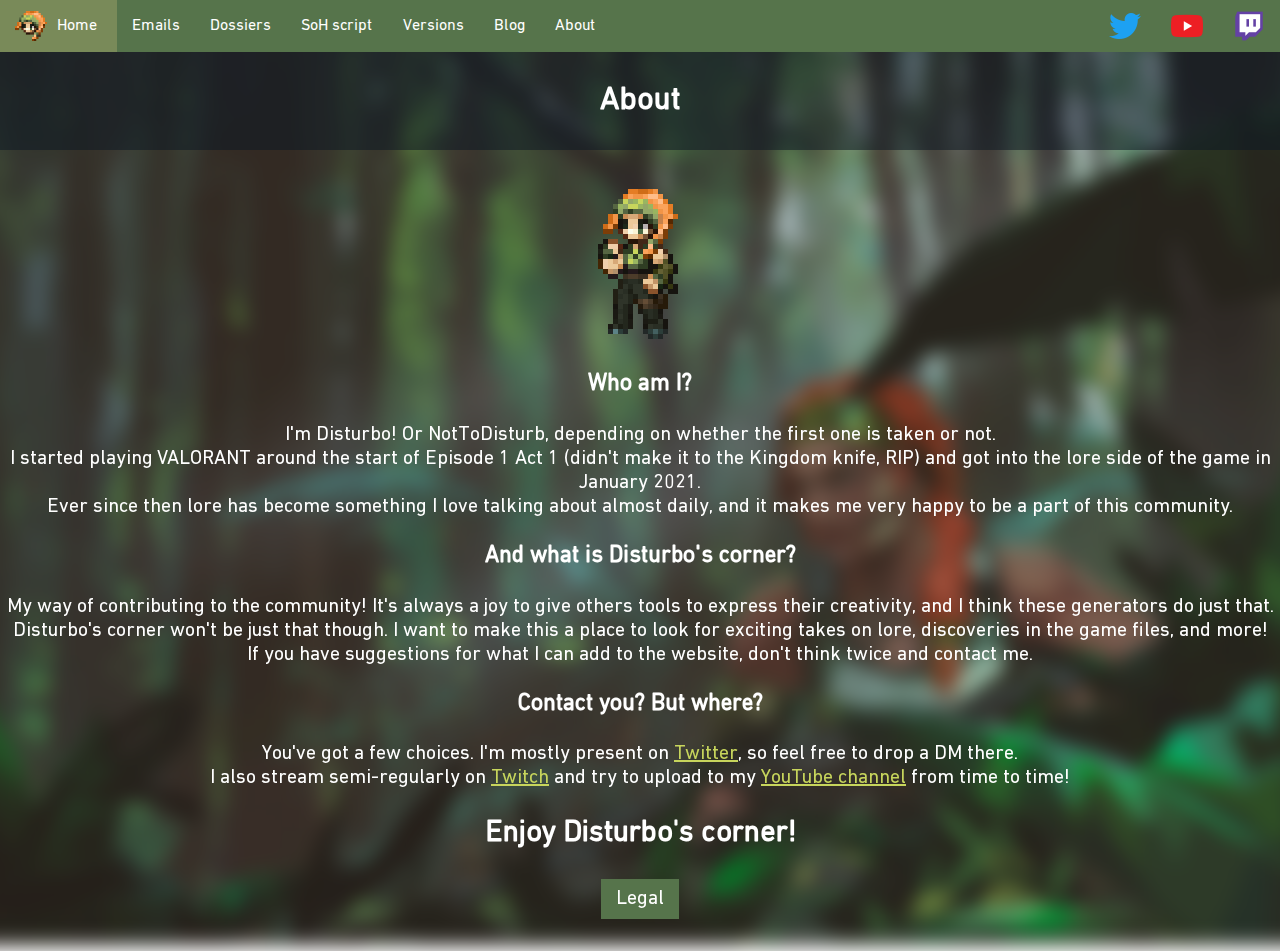
<file: about.html>
<!DOCTYPE html>
<html lang="en">
<head>
    <title>About | Disturbo's corner</title>
    <meta charset="UTF-8">
    <meta name="viewport" content="width=device-width, initial-scale=1">
    <link rel="stylesheet" href="styles.css">
    <link rel="icon" href="assets/icons/icon.png">
    <script async src="https://www.googletagmanager.com/gtag/js?id=G-P4P5HCX3GM"></script>
    <script>
        window.dataLayer = window.dataLayer || [];
        function gtag(){dataLayer.push(arguments);}
        gtag('js', new Date());
        gtag('config', 'G-P4P5HCX3GM');
    </script>
    <script async src="https://pagead2.googlesyndication.com/pagead/js/adsbygoogle.js?client=ca-pub-8952572710252215"
            crossorigin="anonymous"></script>
    <script type="text/javascript" src="scripts/FileSaver.js"></script>
    <script type="text/javascript" src="scripts/ModuleLoader.js"></script>
    <meta http-equiv="content-language" content="en">
    <meta property="og:image" content="assets/icons/icon.png">
    <meta name="theme-color" content="#56744b">
    <meta author="Disturbo">
</head>
<body onload="loaded(true, false)">
    <div class="content main" style="font-family: DINNext-Regular">
        <div id="navbar"></div>
        <div id="page-content">
            <center>
                <div style="margin-bottom: 30px; background-color:#0f192390">
                    <h1 style="padding:30px 0px 30px 0px; margin:0px">About</h1>
                </div>
                <div style="font-size: 20px">
                    <img src="assets/disturbo.png">
                    <h3>Who am I?</h3>
                    <div>I'm Disturbo! Or NotToDisturb, depending on whether the first one is taken or not. </div>
                    <div>I started playing VALORANT around the start of Episode 1 Act 1 (didn't make it to the Kingdom knife, RIP) and got into the lore side of the game in January 2021.</div>
                    <div>Ever since then lore has become something I love talking about almost daily, and it makes me very happy to be a part of this community.</div>
                    <h3>And what is Disturbo's corner?</h3>
                    <div>My way of contributing to the community! It's always a joy to give others tools to express their creativity, and I think these generators do just that.</div>
                    <div>Disturbo's corner won't be just that though. I want to make this a place to look for exciting takes on lore, discoveries in the game files, and more!</div>
                    <div>If you have suggestions for what I can add to the website, don't think twice and contact me.</div>
                    <h3>Contact you? But where?</h3>
                    <div>You've got a few choices. I'm mostly present on <a href="https://twitter.com/NotToDisturb">Twitter</a>, so feel free to drop a DM there.</div>
                    <div>I also stream semi-regularly on <a href="https://twitch.tv/NotToDisturb">Twitch</a> and try to upload to my <a href="https://www.youtube.com/c/NotToDisturb">YouTube channel</a> from time to time!</div>
                    <h2>Enjoy Disturbo's corner!</h2>
                    <div style="padding:10px 0px 40px 0px"><a class="stylized-button" href="/legal">Legal</a></div>
                </div>
            </center>
        </div>
    </div>
    <script type="text/javascript" src="scripts/GenericPage.js"></script>
</body>
</html>
</file>
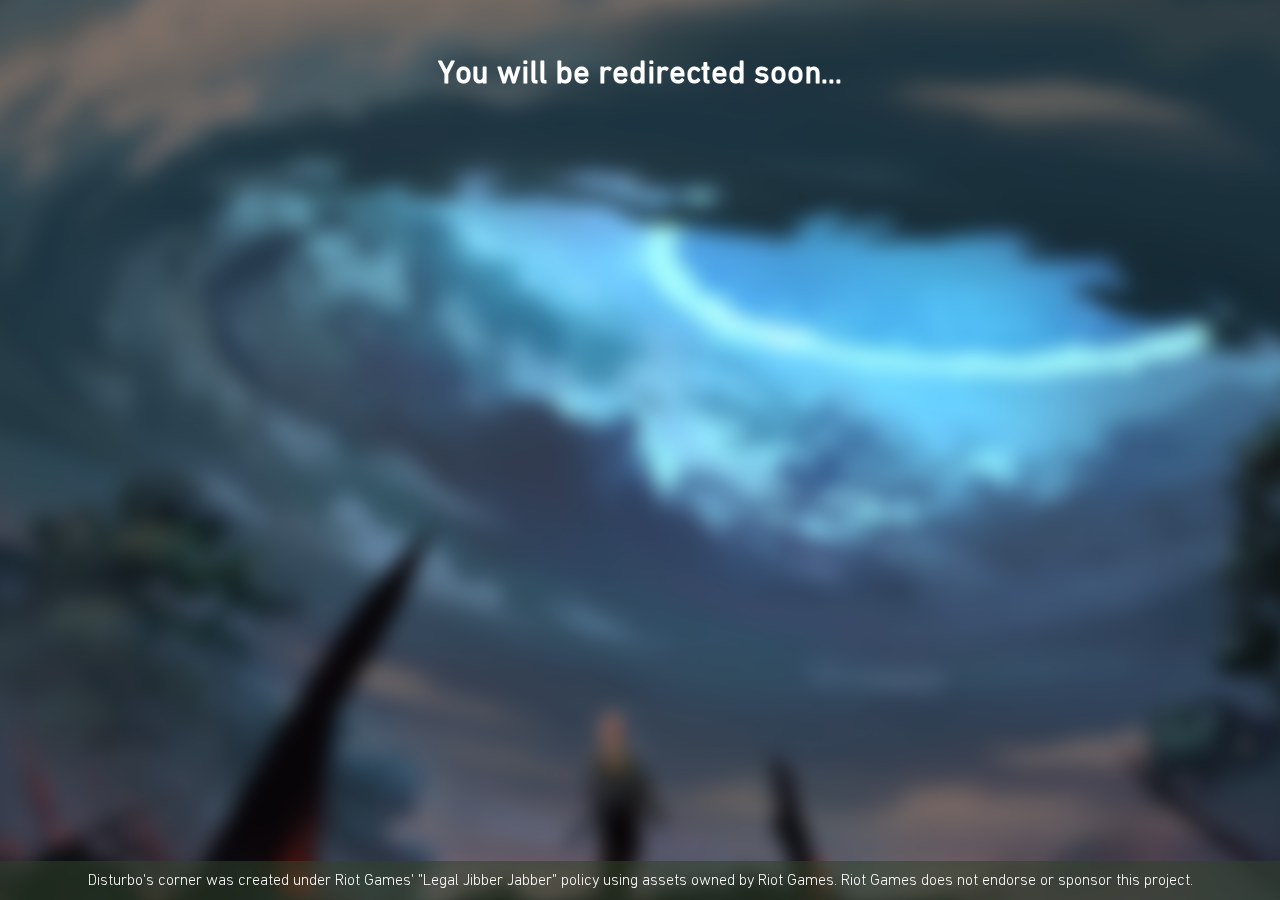
<file: backgrounds.html>
<!DOCTYPE html>
<html>
<head>
    <title>Google Drive redirect | Disturbo's corner</title>
    <meta charset="UTF-8">
    <meta name="viewport" content="width=device-width, initial-scale=1">
    <link rel="stylesheet" href="styles.css">
    <link rel="icon" href="assets/icon.png">
    <script async src="https://www.googletagmanager.com/gtag/js?id=G-P4P5HCX3GM"></script>
    <script>
        window.dataLayer = window.dataLayer || [];
        function gtag(){dataLayer.push(arguments);}
        gtag('js', new Date());
        gtag('config', 'G-P4P5HCX3GM');
    </script>
    <script async src="https://pagead2.googlesyndication.com/pagead/js/adsbygoogle.js?client=ca-pub-8952572710252215"
            crossorigin="anonymous"></script>
    <script type="text/javascript" src="scripts/ModuleLoader.js"></script>
    <meta name="robots" content="noindex, nofollow" />
    <meta http-equiv="refresh" content="3; url='https://drive.google.com/drive/folders/1vbJTIdm4xIvczhY_cAHFTQpb4RfpKEfC?usp=sharing'" />
</head>
<body onload="loaded(false, true)">
    <div class="content error" style="font-family: DINNext-Regular">
        <div id="page-content">
            <center>
                <h1 style="padding-top:35px">You will be redirected soon...</h1>
            </center>
        </div>
        <div id="footer"></div>
    </div>
    <script type="text/javascript" src="scripts/GenericPage.js"></script>
<body>
</html>
</file>
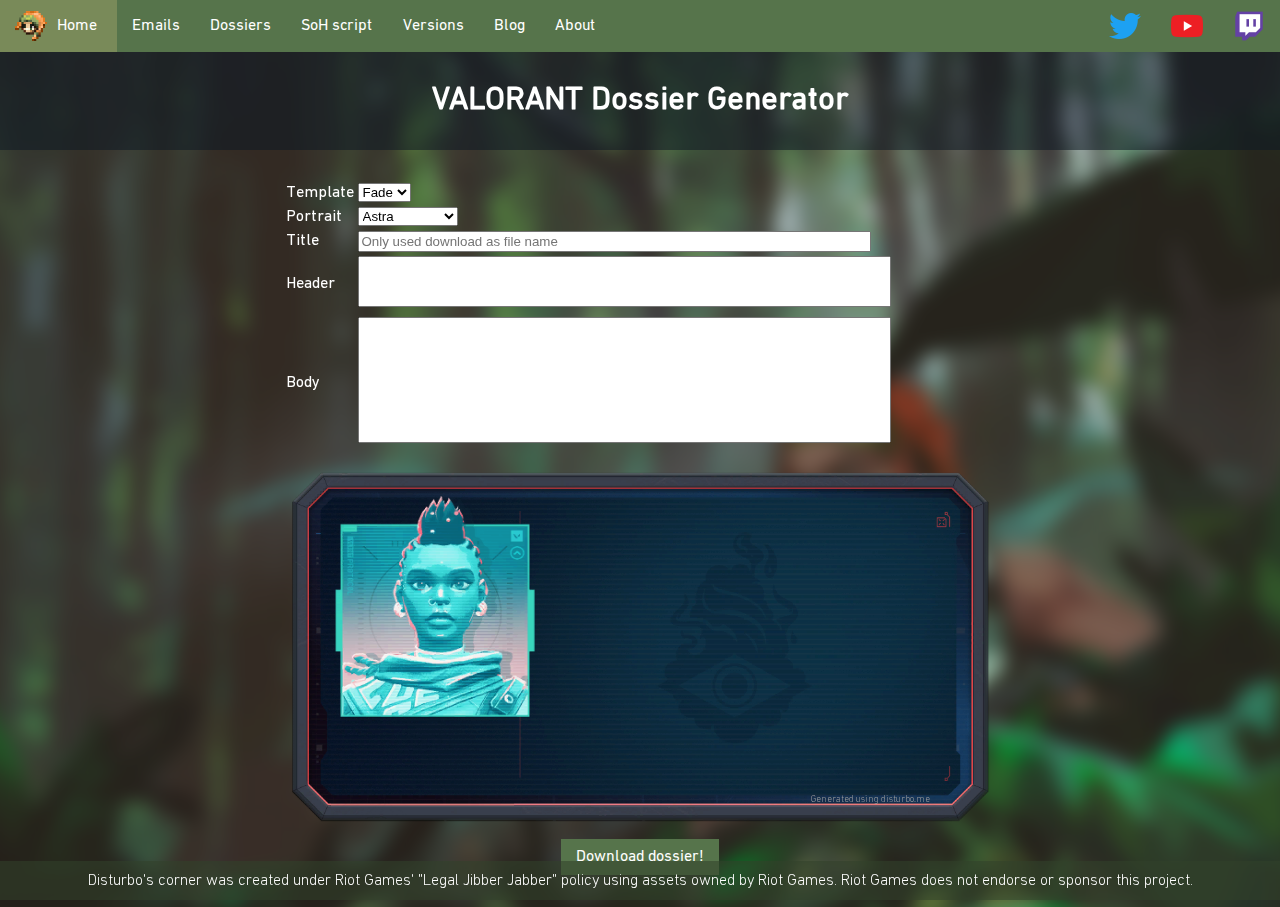
<file: dossiers.html>
<!DOCTYPE html>
<html lang="en">
<head>
    <title>Dossier Generator | Disturbo's corner</title>
    <meta charset="UTF-8">
    <meta name="viewport" content="width=device-width, initial-scale=1">
    <link rel="stylesheet" href="styles.css">
    <link rel="icon" href="assets/icons/icon.png">
    <script async src="https://www.googletagmanager.com/gtag/js?id=G-P4P5HCX3GM"></script>
    <script>
        window.dataLayer = window.dataLayer || [];
        function gtag(){dataLayer.push(arguments);}
        gtag('js', new Date());
        gtag('config', 'G-P4P5HCX3GM');
    </script>
    <script async src="https://pagead2.googlesyndication.com/pagead/js/adsbygoogle.js?client=ca-pub-8952572710252215"
            crossorigin="anonymous"></script>
    <script type="text/javascript" src="scripts/FileSaver.js"></script>
    <script type="text/javascript" src="scripts/ModuleLoader.js"></script>
    <meta http-equiv="content-language" content="en">
    <meta property="og:image" content="assets/icons/icon.png">
    <meta name="description" content="Quick and easy to use tool to generate dossiers like the ones found in VALORANT's various maps.">
    <meta name="keywords" content="valorant, dossier, agent, generator, map">
    <meta name="theme-color" content="#56744b">
    <meta author="Disturbo">
</head>
<body onload="loaded()">
    <div style="font-family: DINNext-Light"></div>
    <div style="font-family: DINNext-Bold"></div>
    <div class="content main" style="font-family: DINNext-Regular">
        <div id="navbar"></div>
        <div id="page-content">
            <center>
                <div style="margin-bottom: 30px; background-color:#0f192390">
                    <h1 style="padding:30px 0px 30px 0px; margin:0px">VALORANT Dossier Generator</h1>
                </div>
                <div>
                    <div style="display: inline-block; vertical-align: middle">
                        <table>
                            <tr>
                                <td>Template</td>
                                <td>
                                    <select id="template-selector" onchange="processTemplate();buildDossier()">
                                        <option value="fade_dossier">Fade</option>
                                        <option value="atlas_dossier">Atlas</option>
                                    </select>
                                </td>
                            </tr>
                            <tr id="portrait-row">
                                <td>Portrait</td>
                                <td>
                                    <select id="portrait-selector" onchange="processPortrait();buildDossier()">
                                        <optgroup class="portrait-group" label="VALORANT">
                                            <option value="astra">Astra</option>
                                            <option value="breach">Breach</option>
                                            <option value="brimstone">Brimstone</option>
                                            <option value="chamber">Chamber</option>
                                            <option value="cypher">Cypher</option>
                                            <option value="jett">Jett</option>
                                            <option value="kayo">KAY/O</option>
                                            <option value="killjoy">Killjoy</option>
                                            <option value="neon">Neon</option>
                                            <option value="omen">Omen</option>
                                            <option value="phoenix">Phoenix</option>
                                            <option value="raze">Raze </option>
                                            <option value="reyna">Reyna</option>
                                            <option value="sage">Sage</option>
                                            <option value="skye">Skye</option>
                                            <option value="sova">Sova</option>
                                            <option value="viper">Viper</option>
                                            <option value="yoru">Yoru</option>
                                        </optgroup>
                                        <optgroup class="portrait-group" label="Other">
                                            <option value="empty">No portrait</option>
                                            <option value="custom">Custom</option>
                                        </optgroup>
                                    </select>
                                    <button id="custom-portrait-button" style="display: none" onclick="openCustomPortraitPicker()">Select a custom portrait...</button>
                                </td>
                            </tr>
                            <tr>
                                <td>Title</td>
                                <td><input type="text" id="title-input" size="61" placeholder="Only used download as file name"></td>
                            </tr>
                            <tr>
                                <td>Header</td>
                                <td><textarea id="header-input" style="resize: none;" cols="64" rows="3" oninput="buildDossier()"></textarea></td>
                            </tr>
                            <tr>
                                <td>Body</td>
                                <td><textarea id="body-input" style="resize: none;" cols="64" rows="8" oninput="buildDossier()"></textarea></td>
                            </tr>
                        </table>
                    </div>
                    <div style="display: inline-block; padding-right: 100px"></div>
                    <div style="display: inline-block; vertical-align: middle">
                        <div style="margin: 20px 10px">
                            <canvas hidden id="working-canvas" width="700" height="350"></canvas>
                            <canvas id="show-canvas" width="700" height="350"></canvas></div>
                        <div>
                            <a class="stylized-button" href="" onclick="downloadDossier(); return false;">Download dossier!</a>
                        </div>
                    </div>
                </div>
                <div style="margin: 0px 0px 40px 0px"></div>
            </center>
        </div>
    </div>
    <div id="footer"></div>
    <script type="text/javascript" src="scripts/DossierGenerator.js"></script>
</body>
</html>
</file>
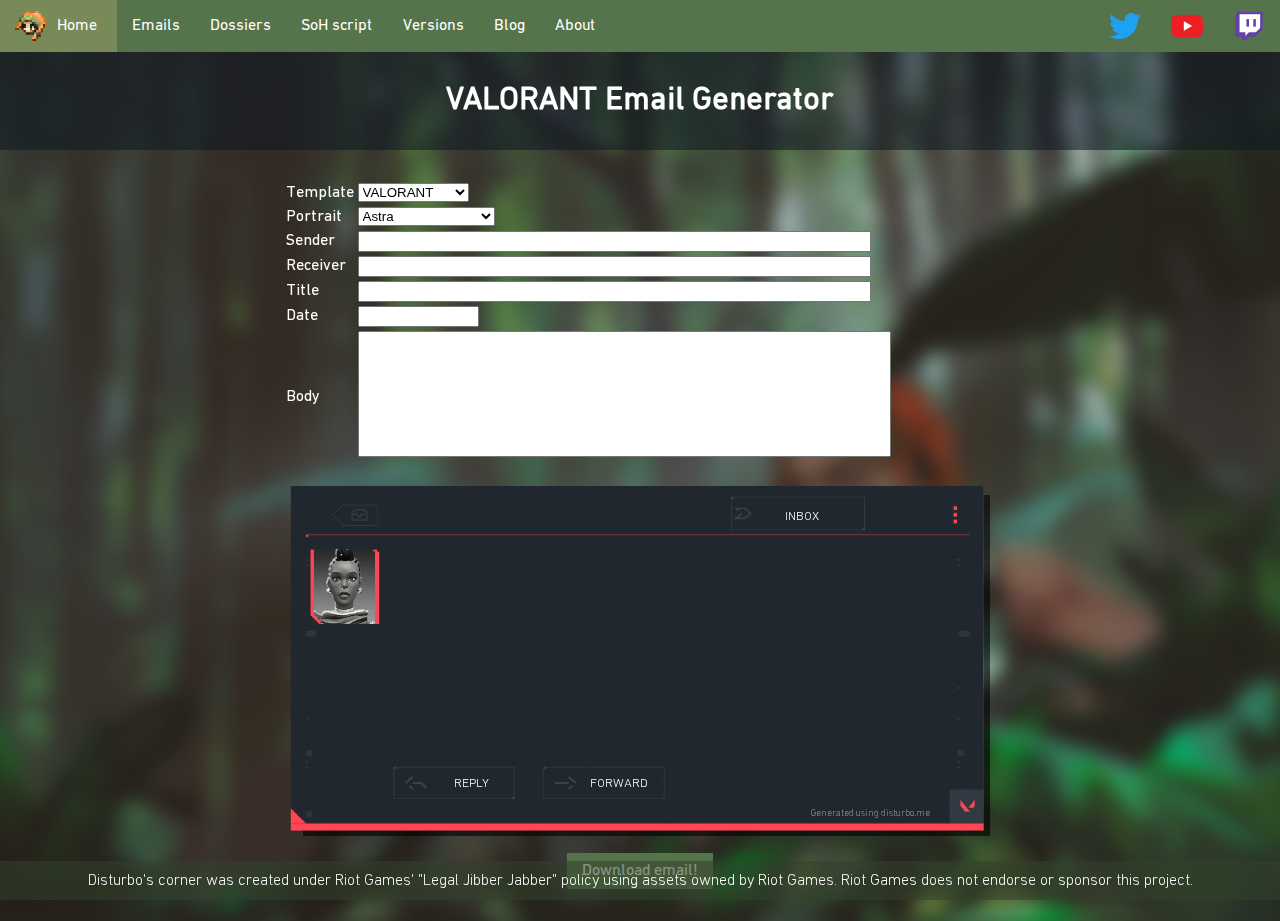
<file: emails.html>
<!DOCTYPE html>
<html lang="en">
<head>
    <title>Email Generator | Disturbo's corner</title>
    <meta charset="UTF-8">
    <meta name="viewport" content="width=device-width, initial-scale=1">
    <link rel="stylesheet" href="styles.css">
    <link rel="icon" href="assets/icons/icon.png">
    <script async src="https://www.googletagmanager.com/gtag/js?id=G-P4P5HCX3GM"></script>
    <script>
        window.dataLayer = window.dataLayer || [];
        function gtag(){dataLayer.push(arguments);}
        gtag('js', new Date());
        gtag('config', 'G-P4P5HCX3GM');
    </script>
    <script async src="https://pagead2.googlesyndication.com/pagead/js/adsbygoogle.js?client=ca-pub-8952572710252215"
            crossorigin="anonymous"></script>
    <script type="text/javascript" src="scripts/FileSaver.js"></script>
    <script type="text/javascript" src="scripts/ModuleLoader.js"></script>
    <meta http-equiv="content-language" content="en">
    <meta property="og:image" content="assets/icons/icon.png">
    <meta name="description" content="Quick and easy to use tool to create emails like the ones in VALORANT, from those in Fracture to the ones in The Range.">
    <meta name="keywords" content="valorant, email, agent, generator, fracture">
    <meta name="theme-color" content="#56744b">
    <meta author="Disturbo">
</head>
<body onload="loaded()">
    <div style="font-family: DINNext-Light"></div>
    <div class="content main" style="font-family: DINNext-Regular">
        <div id="navbar"></div>
        <div id="page-content">
            <center>
                <div style="margin-bottom: 30px; background-color:#0f192390">
                    <h1 style="padding:30px 0px 30px 0px; margin:0px">VALORANT Email Generator</h1>
                </div>
                <div>
                    <div style="display: inline-block; vertical-align: middle">
                        <table>
                            <tr>
                                <td>Template</td>
                                <td>
                                    <select id="template-selector" onchange="processTemplate();buildEmail()">
                                        <option value="valorant">VALORANT</option>
                                        <option value="k-corp">Kingdom Corp.</option>
                                        <option value="k-ind">Kingdom Ind.</option>
                                    </select>
                                </td>
                            </tr>
                            <tr>
                                <td>Portrait</td>
                                <td>
                                    <select id="portrait-selector" onchange="processPortrait();buildEmail()">
                                        <optgroup class="portrait-group" label="VALORANT">
                                            <option value="astra">Astra</option>
                                            <option value="breach">Breach</option>
                                            <option value="brimstone">Brimstone</option>
                                            <option value="chamber">Chamber</option>
                                            <option value="clove">Clove</option>
                                            <option value="cypher">Cypher</option>
                                            <option value="deadlock">Deadlock</option>
                                            <option value="fade">Fade</option>
                                            <option value="harbor">Harbor</option>
                                            <option value="jett">Jett</option>
                                            <option value="kayo">KAY/O</option>
                                            <option value="killjoy">Killjoy</option>
                                            <option value="neon">Neon</option>
                                            <option value="omen">Omen</option>
                                            <option value="phoenix">Phoenix *</option>
                                            <option value="raze">Raze</option>
                                            <option value="reyna">Reyna</option>
                                            <option value="sage">Sage</option>
                                            <option value="skye">Skye</option>
                                            <option value="sova">Sova</option>
                                            <option value="viper">Viper</option>
                                            <option value="yoru">Yoru</option>
                                            <option value="valorant_logo">VALORANT logo</option>
                                        </optgroup>
                                        <optgroup class="portrait-group" label="Fracture">
                                            <option value="om">Oran McEneff</option>
                                            <option value="rp">Rúben Pontes</option>
                                            <option value="ap">Aurora Pontes</option>
                                            <option value="drs">Dr. Santos</option>
                                            <option value="ks">K-SEC</option>
                                            <option value="sa">Admin</option>
                                        </optgroup>
                                        <optgroup class="portrait-group" label="Other">
                                            <option value="greaves">Cpt. Greaves</option>
                                            <option value="mystery">Mystery</option>
                                            <option value="empty">No portrait</option>
                                            <option value="custom">Custom</option>
                                        </optgroup>
                                    </select>
                                    <button id="custom-portrait-button" style="display: none" onclick="openCustomPortraitPicker()">Select a custom portrait...</button>
                                </td>
                            </tr>
                            <tr>
                                <td>Sender</td>
                                <td><input type="text" id="sender-input" maxlength="35" size="61" oninput="buildEmail()"></td>
                            </tr>
                            <tr>
                                <td>Receiver</td>
                                <td><input type="text" id="receiver-input" maxlength="35" size="61" oninput="buildEmail()"></td>
                            </tr>
                            <tr>
                                <td>Title</td>
                                <td><input type="text" id="title-input" maxlength="35" size="61" oninput="buildEmail()"></td>
                            </tr>
                            <tr>
                                <td>Date</td>
                                <td><input type="text" id="date-input" maxlength="8" size="12" oninput="buildEmail()"></td>
                            </tr>
                            <tr>
                                <td>Body</td>
                                <td><textarea id="body-input" style="resize: none;" cols="64" rows="8" oninput="buildEmail()"></textarea></td>
                            </tr>
                        </table>
                    </div>
                    <div style="display: inline-block; padding-right: 100px"></div>
                    <div style="display: inline-block; vertical-align: middle">
                        <div style="margin: 20px 10px">
                            <canvas hidden id="working-canvas" width="700" height="350"></canvas>
                            <canvas id="show-canvas" width="700" height="350"></canvas></div>
                        <div>
                            <a class="stylized-button" href="" onclick="downloadEmail(); return false;">Download email!</a>
                        </div>
                    </div>
                </div>
                <div style="margin: 0px 0px 40px 0px"></div>
            </center>
        </div>
    </div>
    <div id="footer"></div>
    <script type="text/javascript" src="scripts/ModuleLoader.js"></script>
    <script type="text/javascript" src="scripts/EmailGenerator.js"></script>
</body>
</html>
</file>
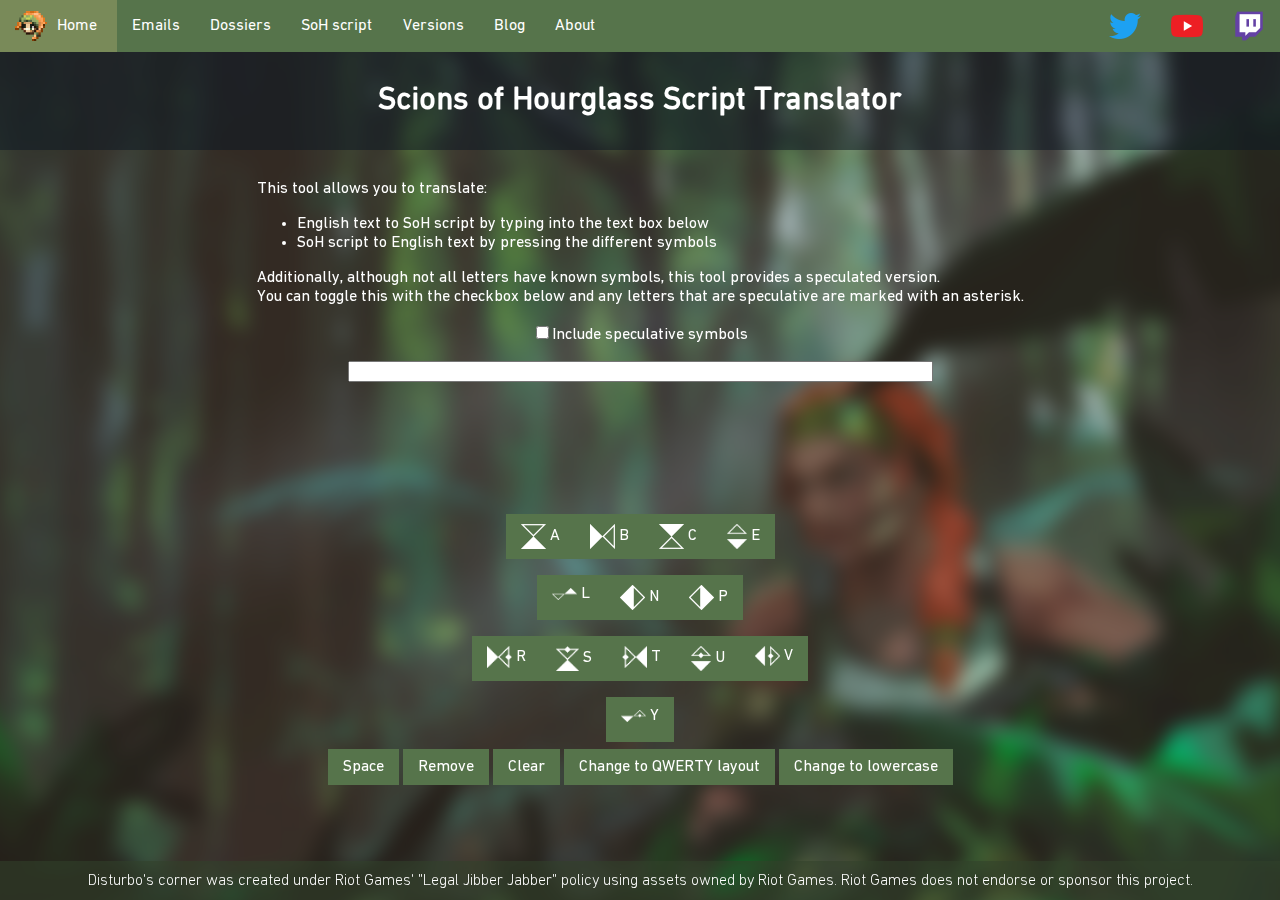
<file: soh-script.html>
<!DOCTYPE html>
<html lang="en">
<head>
    <title>SoH Script Translator | Disturbo's corner</title>
    <meta charset="UTF-8">
    <meta name="viewport" content="width=device-width, initial-scale=1">
    <link rel="stylesheet" href="styles.css">
    <link rel="icon" href="assets/icons/icon.png">
    <script async src="https://www.googletagmanager.com/gtag/js?id=G-P4P5HCX3GM"></script>
    <script>
        window.dataLayer = window.dataLayer || [];
        function gtag(){dataLayer.push(arguments);}
        gtag('js', new Date());
        gtag('config', 'G-P4P5HCX3GM');
    </script>
    <script async src="https://pagead2.googlesyndication.com/pagead/js/adsbygoogle.js?client=ca-pub-8952572710252215"
            crossorigin="anonymous"></script>
    <script type="text/javascript" src="scripts/FileSaver.js"></script>
    <script type="text/javascript" src="scripts/ModuleLoader.js"></script>
    <meta http-equiv="content-language" content="en">
    <meta property="og:image" content="assets/icons/icon.png">
    <meta name="description" content="Simple tool to translate to and from the Scions of Hourglass symbols">
    <meta name="keywords" content="valorant, lore, cipher">
    <meta name="theme-color" content="#56744b">
    <meta author="Disturbo">
</head>
<body onload="loaded()">
    <div style="font-family: DINNext-Light"></div>
    <div class="content main" style="font-family: DINNext-Regular">
        <div id="navbar"></div>
        <div id="page-content">
            <center>
                <div style="margin-bottom: 30px; background-color:#0f192390">
                    <h1 style="padding:30px 0px 30px 0px; margin:0px">Scions of Hourglass Script Translator</h1>
                </div>
                <div>
                    <div style="vertical-align: middle">
                        <div style="display: inline-block; text-align: left;">
                            This tool allows you to translate:
                            <ul>
                                <li>English text to SoH script by typing into the text box below</li>
                                <li>SoH script to English text by pressing the different symbols</li>
                            </ul>
                            Additionally, although not all letters have known symbols, this tool provides a speculated version.<br/>
                            You can toggle this with the checkbox below and any letters that are speculative are marked with an asterisk.
                        </div>
                        <p><input type="checkbox" id="include-speculative-checkbox" onclick="toggleIncludeSpeculative()">Include speculative symbols</input></p>
                        <p><input type="text" id="english-input" maxlength="50" size="70" oninput="updateEnglishToSoH()"></p>
                        <div style="padding: 30px 0px 30px 0px;">
                            <canvas style="vertical-align: middle" hidden id="result" width="0" height="40"></canvas>
                            <canvas style="vertical-align: middle" id="show" width="0" height="40"></canvas>
                            <a id="download-button" class="stylized-button" style="vertical-align: middle" href="" onclick="downloadSymbols(); return false;" hidden>Download symbols!</a>
                        </div>
                        <div id="soh-symbols-keyboard-div"></div>
                    </div>
                </div>
                <div style="margin: 0px 0px 40px 0px"></div>
            </center>
        </div>
    </div>
    <div id="footer"></div>
    <script type="text/javascript" src="scripts/ModuleLoader.js"></script>
    <script type="text/javascript" src="scripts/SoHScript.js"></script>
</body>
</html>
</file>
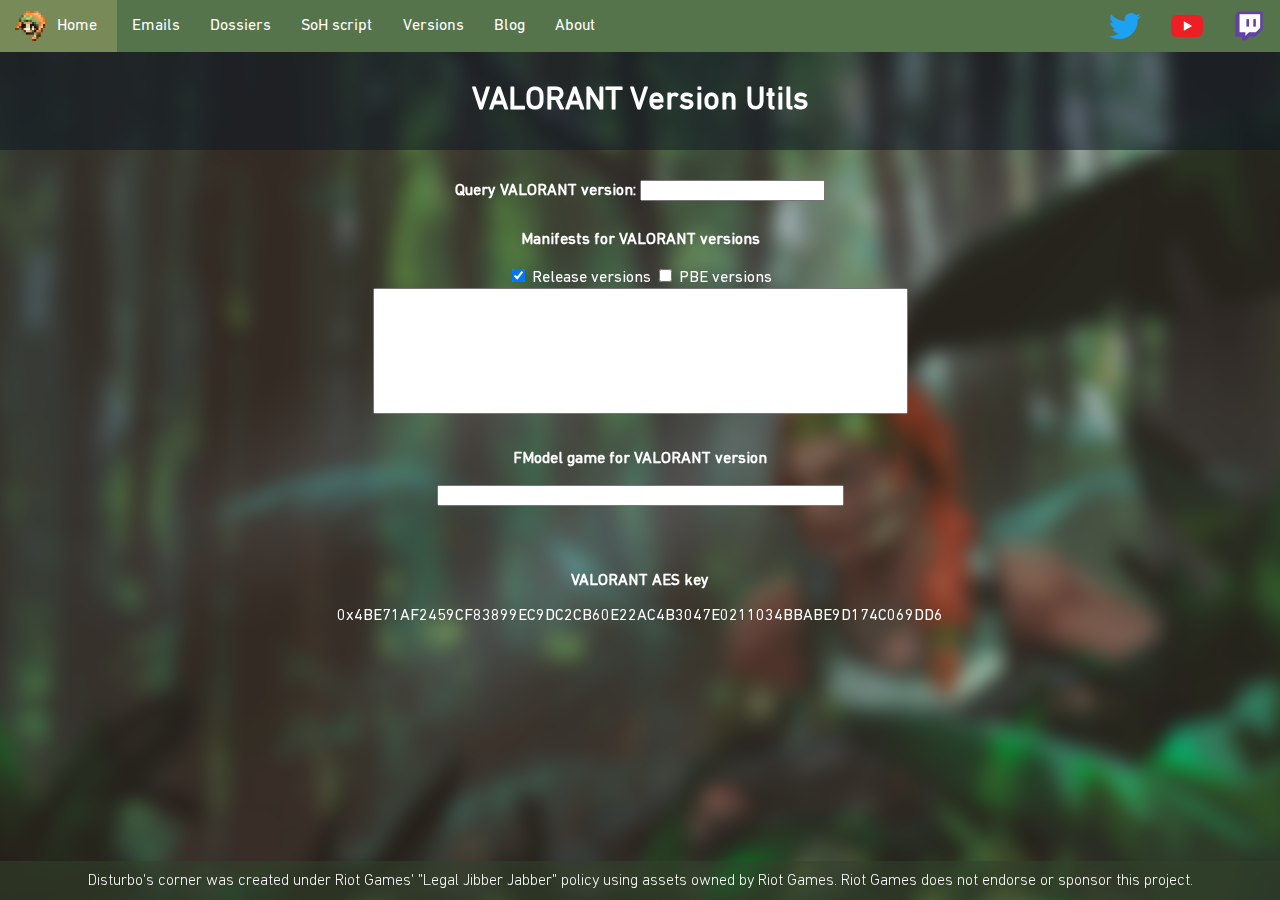
<file: versions.html>
<!DOCTYPE html>
<html lang="en">
<head>
    <title>Version Utils | Disturbo's corner</title>
    <meta charset="UTF-8">
    <meta name="viewport" content="width=device-width, initial-scale=1">
    <link rel="stylesheet" href="styles.css">
    <link rel="icon" href="assets/icons/icon.png">
    <script async src="https://www.googletagmanager.com/gtag/js?id=G-P4P5HCX3GM"></script>
    <script>
        window.dataLayer = window.dataLayer || [];
        function gtag(){dataLayer.push(arguments);}
        gtag('js', new Date());
        gtag('config', 'G-P4P5HCX3GM');
    </script>
    <script async src="https://pagead2.googlesyndication.com/pagead/js/adsbygoogle.js?client=ca-pub-8952572710252215"
            crossorigin="anonymous"></script>
    <script type="text/javascript" src="scripts/FileSaver.js"></script>
    <script type="text/javascript" src="scripts/ModuleLoader.js"></script>
    <meta http-equiv="content-language" content="en">
    <meta property="og:image" content="assets/icons/icon.png">
    <meta name="description" content="Simple tool to get manifests and other version data for VALORANT datamining.">
    <meta name="keywords" content="valorant, manifests, datamining">
    <meta name="theme-color" content="#56744b">
    <meta author="Disturbo">
</head>
<body onload="loaded()">
    <div style="font-family: DINNext-Light"></div>
    <div class="content main" style="font-family: DINNext-Regular">
        <div id="navbar"></div>
        <div id="page-content">
            <center>
                <div style="margin-bottom: 30px; background-color:#0f192390">
                    <h1 style="padding:30px 0px 30px 0px; margin:0px">VALORANT Version Utils</h1>
                </div>
                <div>
                    <div><b>Query VALORANT version:</b> <input type="text" id="valorant-version-input" maxlength="10" size="20" oninput="updateVersionQueries()"></div>
                    <div style="margin: 0px 0px 30px 0px"></div>
                    <p><b>Manifests for VALORANT versions</b></p>
                    <div><input type="checkbox" id="release-checkbox" checked="true" onclick="updateManifests()"> Release versions <input type="checkbox" id="pbe-checkbox" onclick="updateVersionQueries()"> PBE versions</div>
                    <div><textarea readonly id="manifests-textarea" style="resize: none;" cols="64" rows="8"></textarea></div>
                    <div style="margin: 0px 0px 30px 0px"></div>
                    <p><b>FModel game for VALORANT version</b></p>
                    <div><textarea readonly id="datamine-textarea" style="resize: none;" cols="48" rows="1"></textarea></div>
                    <div style="margin: 0px 0px 60px 0px"></div>
                    <p><b>VALORANT AES key</b></p>
                    <p>0x4BE71AF2459CF83899EC9DC2CB60E22AC4B3047E0211034BBABE9D174C069DD6</p>
                </div>
                <div style="margin: 0px 0px 40px 0px"></div>
            </center>
        </div>
    </div>
    <div id="footer"></div>
    <script type="text/javascript" src="scripts/ModuleLoader.js"></script>
    <script type="text/javascript" src="scripts/VersionUtils.js"></script>
</body>
</html>
</file>
<file: styles.css>
html, body {
    width:  100%;
    margin: 0;
    color: white;
}

a {
	  color: #c7d55c;
}

@font-face {
    font-family: "DINNext-Regular";
    src: url("fonts/DINNextCYR-Regular.ttf");
}

@font-face {
    font-family: "DINNext-Light";
    src: url("fonts/DINNextCYR-Light.ttf");
}

@font-face {
    font-family: "DINNext-Medium";
    src: url("fonts/DINNextCYR-Medium.ttf");
}

@font-face {
    font-family: "DINNext-Bold";
    src: url("fonts/DINNextCYR-Bold.ttf");
}

.content {
    /* remove background offset at the top */
    overflow: auto;
    position: relative;
}

.content::before {
    content: "";
    position: fixed;
    top: -5%;
    left: -5%;
    z-index: -1;

    display: block;
    background-size:cover;
    width: 110%;
    height: 110%;

    -webkit-filter: blur(10px);
    -moz-filter: blur(10px);
    -o-filter: blur(10px);
    -ms-filter: blur(10px);
    filter: blur(10px);
}

.home::before {
    background-image: url("assets/backgrounds/home-background.jpg");
}

.main::before {
    background-image: url("assets/backgrounds/main-background.png");
}

.error::before {
    background-image: url("assets/backgrounds/error-background.png");
}

.portrait-group {
    font-style: normal;
}

.navbar {
    top: 0;
    margin: 0;
    padding: 0;
    overflow: hidden;
    width: 100%;
    position: fixed;
    list-style-type: none;
    background-color: #56744b;
}

.navbar li {
    float: left;
    line-height: 32px;
}

.navbar li a {
    color: white;
    display: block;
    text-decoration: none;
}

.navbar li a:hover {
    background-color: #798a59;
}

.navbar li a img {
    width: 32px;
    height: 32px;
    vertical-align: middle;
}

.navbar-link-general {
    padding: 10px 15px 10px 15px;
    background-color: #56744b;
}

.navbar-link-home {
    padding: 10px 20px 10px 15px;
    background-color: #3e5336;
}

.footer {
    bottom: 0;
    padding: 0;
    width: 100%;
    position: fixed;
    background-color: #31422b90;
}

.index-link {
    color: white;
    text-decoration: none;
}

.stylized-button {
    color: white;
    text-decoration: none;
    padding: 10px 15px 10px 15px;
    background-color: #56744b;
}

.index-social-icons {
    bottom: 40px;
    right: 15px;
    position: fixed;
}

.index-social-icon {
    width: 48px;
    height: 48px;
    padding: 10px;
}

.text-over-image-container {
    position: relative;
    text-align: center;
    color: white;
}

.text-over-image-centered {
    position: absolute;
    top: 50%;
    left: 50%;
    transform: translate(-50%, -50%);
}

.text-over-image-bottom {
    position: absolute;
    top: 80%;
    left: 50%;
    transform: translate(-50%, -50%);
}

.soh-symbol-button {
    display: inline-block;
    vertical-align: middle;
    color: white;
    text-decoration: none;
    padding: 10px 15px 10px 15px;
    background-color: #56744b;
    height: 25px;
}

.soh_symbol_img {
    vertical-align: middle;
    max-width: 25px; 
    max-height: 25px;
}
</file>
